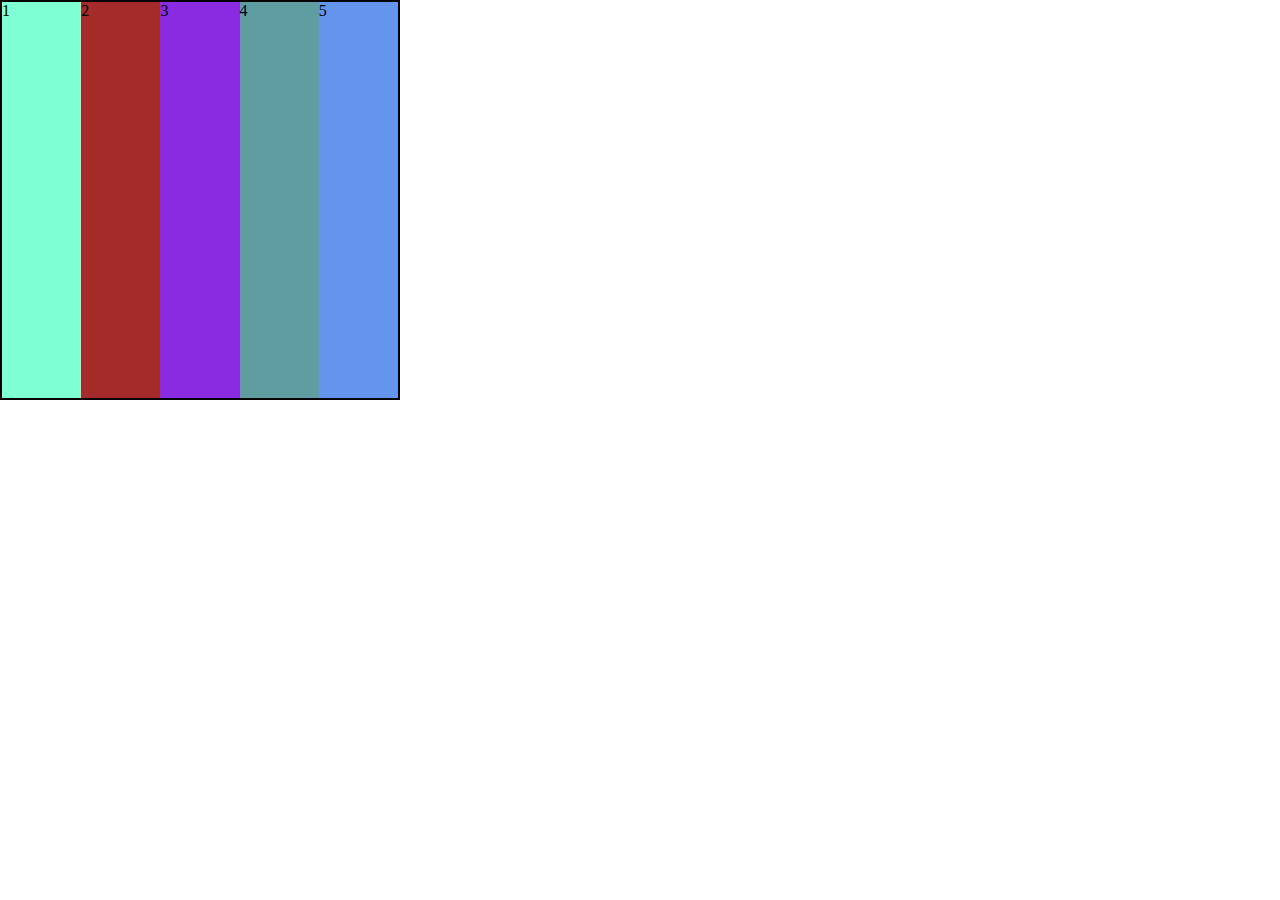
<file: index.html>
<!DOCTYPE html>
<html lang="en">
<head>
    <meta charset="UTF-8">
    <meta name="viewport" content="width=device-width, initial-scale=1.0">
    <title>Document</title>
    <link rel="stylesheet" href="./stye.css">
</head>
<body>
    <div class="flex-container">
        <div class="flex-item   fl1">1</div>
        <div class="flex-item   fl2">2</div>
        <div class="flex-item   fl3">3</div>
        <div class="flex-item   fl4">4</div>
        <div class="flex-item   fl5">5</div>

    </div>

</body>
</html>
</file>
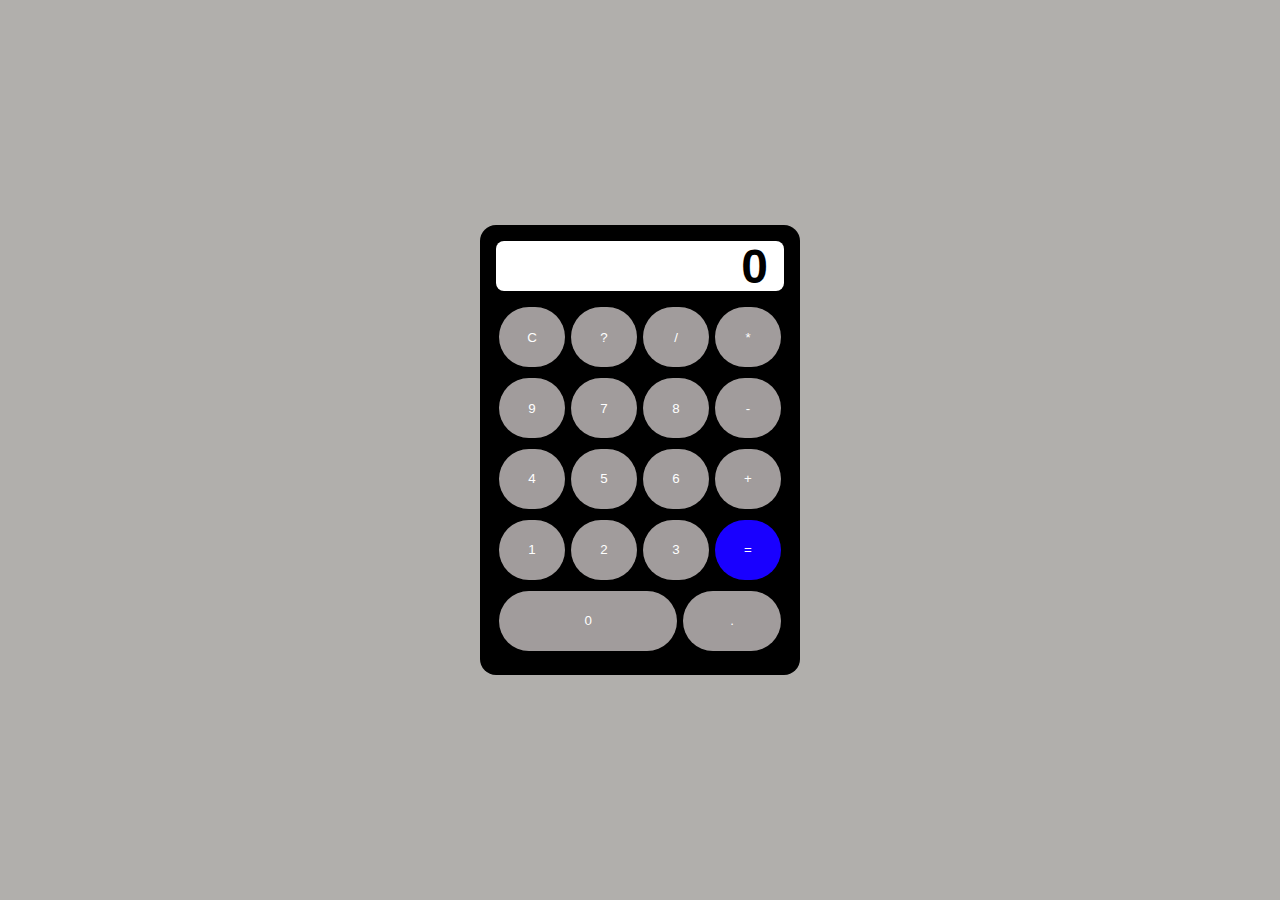
<file: evidencias-flexbox/calculadora/index.html>
<!DOCTYPE html>
<html lang="en">
<head>
    <meta charset="UTF-8">
    <meta name="viewport" content="width=device-width, initial-scale=1.0">
    <title>Document</title>
    <link rel="stylesheet" href="./style.css">
</head>
<body>
    <div class="calculadora">
        <div class="pantalla">0</div>
        <button id="limpiar" class="botones">C</button>
        <button id="borrar" class="botones">?</button>
        <button class="botones">/</button>
        <button class="botones">*</button>
        <button class="botones">9</button>
        <button class="botones">7</button>
        <button class="botones">8</button>
        <button class="botones">-</button>
        <button class="botones">4</button>
        <button class="botones">5</button>
        <button class="botones">6</button>
        <button class="botones">+</button>
        <button class="botones">1</button>
        <button class="botones">2</button>
        <button class="botones">3</button>
        <button id="igual" class="botones">=</button>
        <button id="cero" class="botones">0</button>
        <button class="botones">.</button>

    </div>
</body>
</html>
</file>
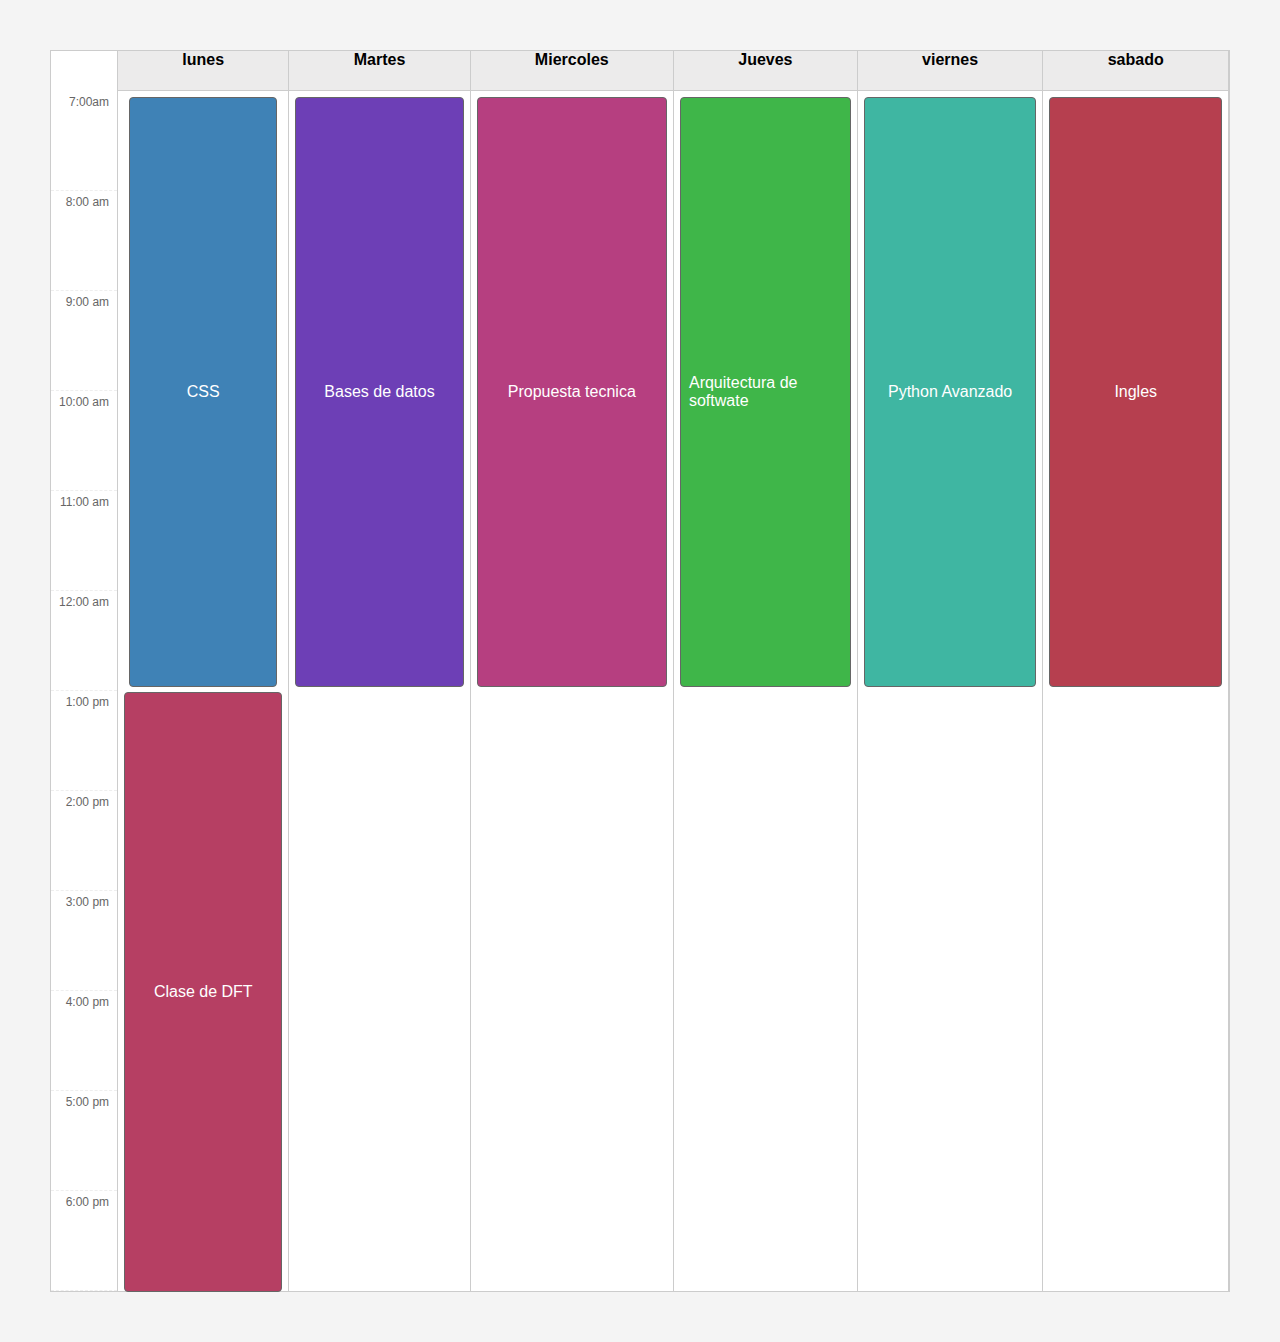
<file: evidencias-flexbox/calendario semanal/index.html>
<!DOCTYPE html>
<html lang="en">
<head>
    <meta charset="UTF-8">
    <meta name="viewport" content="width=device-width, initial-scale=1.0">
    <link rel="stylesheet" href="./style.css">
    <title>Document</title>
</head>
<body>
    <div class="calendar-container">
        <div class="time-bar">
            <span>7:00am</span>
            <span>8:00 am</span>
            <span>9:00 am</span>
            <span>10:00 am</span>
            <span>11:00 am</span>
            <span>12:00 am</span>
            <span>1:00 pm</span>
            <span>2:00 pm</span>
            <span>3:00 pm</span>
            <span>4:00 pm</span>
            <span>5:00 pm</span>
            <span>6:00 pm</span>
        </div> 
        <div class="week">
            <div class="day-column">
                <div class="day-header">
                    lunes
                </div>
                <div class="day-content">
                    <div class="task1">
                        CSS
                    </div>
                    <div class="task01">
                        Clase de DFT
                    </div>
                </div>
            </div>
            <div class="day-column">
                <div class="day-header">
                    Martes
                </div>
                <div class="day-content">
                    <div class="task2">
                        Bases de datos
                    </div>
                </div>
            </div>
            <div class="day-column">
                <div class="day-header">
                    Miercoles
                </div>
                <div class="day-content">
                    <div class="task3">
                       Propuesta tecnica 
                    </div>
                </div>
            </div>
            <div class="day-column">
                <div class="day-header">
                    Jueves
                </div>
                <div class="day-content">
                      <div class="task4">
                        Arquitectura de softwate
                    </div>
                </div>
            </div>
            <div class="day-column">
                <div class="day-header">
                    viernes
                </div>
                <div class="day-content">
                      <div class="task5">
                        Python Avanzado
                    </div>
                </div>
            </div>
            <div class="day-column">
                <div class="day-header">
                    sabado
                </div>
                <div class="day-content">
                        <div class="task6">
                            Ingles
                        </div>
                </div>
            </div>
        </div>
    </div>
</body>
</html>
</file>
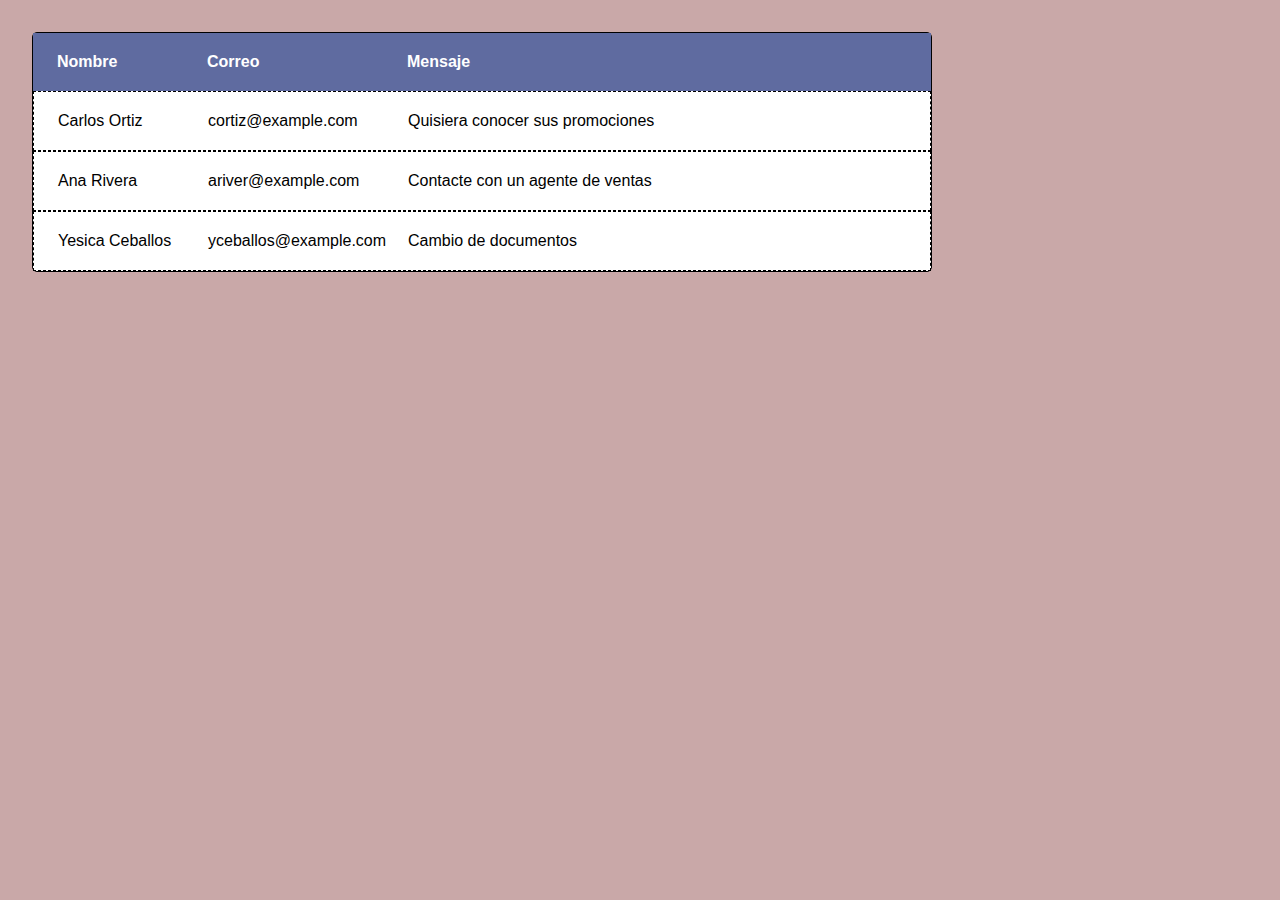
<file: evidencias-flexbox/tabla-flex/index.html>
<!DOCTYPE html>
<html lang="es">
<head>
    <meta charset="UTF-8">
    <meta name="viewport" content="width=device-width, initial-scale=1.0">
    <title>Document</title>
    <link rel="stylesheet" href="./style.css">
</head>
<body>
    <div class="table-container">
        <div class="table-header">
            <div class="cell">
                Nombre
            </div>
            <div class="cell">
                Correo
            </div>
            <div class="cell">
                Mensaje
            </div>
        </div>
        <div class="table-body">
            <div class="row">
                <div class="cell">Carlos Ortiz</div>
                <div class="cell">cortiz@example.com</div>
                <div class="cell">Quisiera conocer sus promociones</div>
            </div>
            <div class="row">
                <div class="cell">Ana Rivera</div>
                <div class="cell">ariver@example.com</div>
                <div class="cell">Contacte con un agente de ventas</div>
            </div>
            <div class="row">
                <div class="cell">Yesica Ceballos</div>
                <div class="cell">yceballos@example.com</div>
                <div class="cell">Cambio de documentos</div>
            </div>
        </div>
    </div>
</body>
</html>
</file>
<file: stye.css>
*{
    margin: 0;
    padding: 0;
    box-sizing: border-box;
}

.flex-container{
    border: black solid 2px;
    display: flex;
    width: 400px;
    height: 400px;
  
    /* flex-direction: y flex-wrap; en uno solo */
    justify-content: flex-start;
    align-items: stretch;
}
.flex-item{
    /* height: 100px; */
    width: 100px;
}

.fl1{
    background-color: aquamarine;
 
    /* Flex-grow admite
        -numeros enteros
        -numeros decimales
    no admite negativos o % */
  
}
.fl2{
    background-color: brown;  

    
}
.fl3{
    background-color: blueviolet;
    flex-grow: 4;
}
.fl4{
    background-color: cadetblue;
  
    
}
.fl5{
    background-color: cornflowerblue;

    
}
</file>
<file: evidencias-flexbox/calculadora/style.css>
*{
    margin: 0;
    padding: 0;
    box-sizing: border-box;
    font-family: sans-serif;
}
body{
    min-height: 100vh;
    background-color: rgb(177, 175, 172);
    display: flex;
    justify-content: center;
    align-items: center;
}
.calculadora {
    background-color: rgb(0, 0, 0);
    color: rgb(0, 0, 0);
    display: flex;
    flex-direction: row;
    flex: 1;
    width: 100%;
    max-width: 320px;
    height: 450px;
    padding: 1rem;
    border-radius: 1rem;
    flex-wrap: wrap;
    justify-content: space-between;
    
}
.pantalla {
    display: flex;
    width: 100%;
    height: 50px;
    background-color: rgb(255, 255, 255);
    padding: 1rem;
    font-size: 3rem;
    text-align: right;
    border-radius: 0.5rem;
    font-weight: 600;
    margin-bottom: 0.5rem;
    overflow: hidden;
    flex-basis: 100%;
    justify-content: flex-end;
    align-items: center;
}
.botones {
    background-color: rgb(161, 156, 156);
    color: rgb(255, 255, 255);
    border: 0;
    font-size: 1;
    display: flex;
    justify-content: center;
    align-content: center;
    border-radius: 8rem;
    cursor: pointer;
    width: 22%;
    margin: 1% 1%;
    height: 60px;
    flex-grow: 1;
    align-items: center;
    box-shadow: 10px 10px 5px 0px rgba(0, 0, 0, 0.5);
} 
#cero {
     width: 50%; 
}
#igual {
    background-color: #1900ff;
}
</file>
<file: evidencias-flexbox/calendario semanal/style.css>
*{
    margin: 0;
    padding: 0;
    box-sizing: border-box;
}
body{
    font-family: sans-serif;
    background-color: #f4f4f4;
    padding: 50px;
}
.calendar-container{
    display: flex;
    border: 1px solid #ccc;
    height: 100%;
    background-color: #fff;
}
.time-bar{
    display: flex;
    flex-direction: column;
    border-right: 1px #ccc solid;
    padding-top:40px ;
}
.time-bar span{
    padding: 4px 8px;
    font-size: 12px;
    color: #666;
    border-bottom: dashed 1px #eee;
    text-align: right;
    flex: 0 0 100px ;
}
.week{
    display: flex;
    flex-direction: row;
    flex-grow: 1;
}
.day-column{
    display: flex;
    flex-direction: column;
    flex-grow: 1;   
    border-right: 1px #ccc solid;
}
.day-header{
    height: 40px;
    background-color: #ecebeb;
    border-bottom: 1px #ccc solid;
    text-align: center;
    font-weight: bold;
}
.day-content{
    display: flex;
    flex-direction: column;
    flex-grow: 1;
    position: relative;
    border: 1px solid transparent;
}
.task1{
    position: absolute;
    top: 5px;
    left: 10px;
    right: 10px;
    display: flex;
    background-color: #3f82b6;
    border: solid 1px #666;
    border-radius: 4px;
    padding: 4px 8px;
    height: 590px;
    color: #fff;
    align-items: center;
    justify-content: center;
}
.task01{
    position: absolute;
    top: 600px;
    left: 5px;
    right: 5px;
    display: flex;
    background-color: #b63f63;
    border: solid 1px #666;
    border-radius: 4px;
    padding: 4px 8px;
    height: 600px;
    color: #fff;
    align-items: center;
    justify-content: center;
}
.task2{
    position: absolute;
    top: 5px;
    left: 5px;
    right: 5px;
    display: flex;
    background-color: #6d3fb6;
    border: solid 1px #666;
    border-radius: 4px;
    padding: 4px 8px;
    height: 590px;
    color: #fff;
    align-items: center;
    justify-content: center;
}
.task3{
    position: absolute;
    top: 5px;
    left: 5px;
    right: 5px;
    display: flex;
    background-color: #b63f80;
    border: solid 1px #666;
    border-radius: 4px;
    padding: 4px 8px;
    height: 590px;
    color: #fff;
    align-items: center;
    justify-content: center;
}
.task4{
    position: absolute;
    top: 5px;
    left: 5px;
    right: 5px;
    display: flex;
    background-color: #3fb649;
    border: solid 1px #666;
    border-radius: 4px;
    padding: 4px 8px;
    height: 590px;
    color: #fff;
    align-items: center;
    justify-content: center;
}
.task5{
    position: absolute;
    top: 5px;
    left: 5px;
    right: 5px;
    display: flex;
    background-color: #3fb6a2;
    border: solid 1px #666;
    border-radius: 4px;
    padding: 4px 8px;
    height: 590px;
    color: #fff;
    align-items: center;
    justify-content: center;
}
.task6{
    position: absolute;
    top: 5px;
    left: 5px;
    right: 5px;
    display: flex;
    background-color: #b63f4f;
    border: solid 1px #666;
    border-radius: 4px;
    padding: 4px 8px;
    height: 590px;
    color: #fff;
    align-items: center;
    justify-content: center;
}
</file>
<file: evidencias-flexbox/tabla-flex/style.css>
*{
    margin: 0;
    padding: 0;
    box-sizing: border-box;
}
body{
    font-family: sans-serif;
    background-color: #c9a8a8;
    font-size: 16px;
    padding: 2rem;
}
.table-container{
    display: flex;
    flex-direction: column;
    width: 100%;
    max-width: 900px;
    border: 1px solid #000;
    border-radius: 5px;
}
.table-header , .row {
    display: flex;
    flex-direction: row;
    flex-wrap: nowrap;
}
.table-header{
    background-color: rgb(95, 107, 160);
    color: white;
    font-weight: bold;
    padding: 0.75rem 1rem;
}
.cell{
    flex: 1 1 auto;
    padding: 0.5rem;
    overflow: hidden;
}
.cell:nth-child(1){
    flex-basis: 150px;
    /* no queremos que el nombre se reduzca 
    cuando reducimos el tamaño del dispositivo */
    flex-shrink: 0;
}
.cell:nth-child(2){
    flex-basis: 200px;
    flex-shrink: 0;
}
.cell:nth-child(3){
    flex-basis: 100%;
}
.row{
    background-color: #fff;
    padding: 0.75rem 1rem;
    border: 1px dashed black;
}
.table-body , .table-header{
    overflow: auto;
}
</file>
